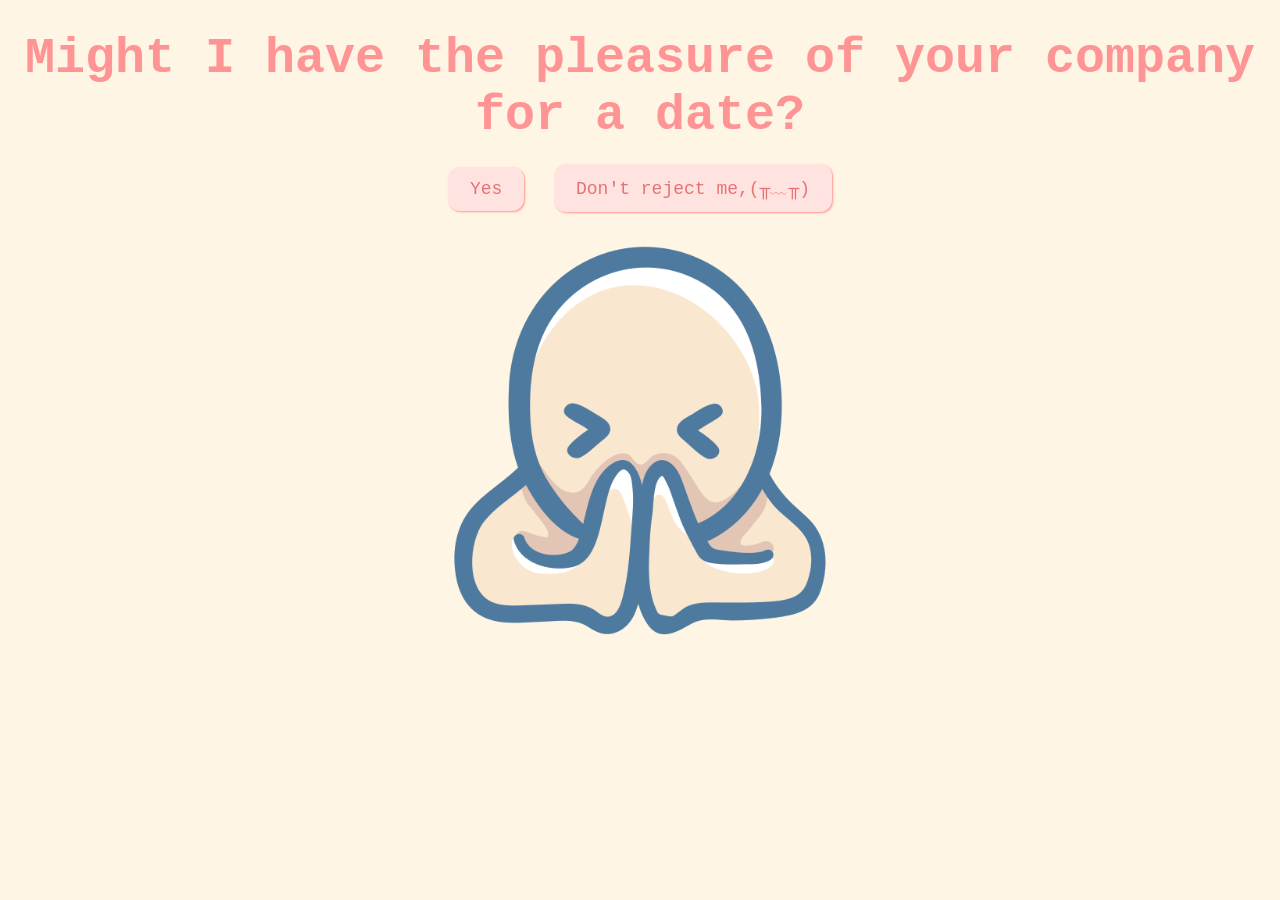
<file: index.html>
<!DOCTYPE html>
<html lang="en">
  <head>
    <meta charset="UTF-8" />
    <meta name="viewport" content="width=device-width, initial-scale=1.0" />
    <title>My babi</title>
    <link rel="stylesheet" href="css/valentine.css" />
  </head>
  <body>
    <div id="valentineQuestion"><b>Might I have the pleasure of your company for a date?</b></div>
    <button class="answerButton" onclick="location.href='thankyou.html'">
      Yes
    </button>
    <button class="answerButton" id="noButton"> Don't reject me,(╥﹏╥)</button>
    <br />
    <img src="please.png" height="498px" width="150px" alt="cat asking question" class="responsive" />

    <script>
      document
        .getElementById("noButton")
        .addEventListener("click", function () {
          var yesButton = document.querySelector(
            'button[onclick*="thankyou.html"]'
          );
          var currentFontSize = parseInt(
            window.getComputedStyle(yesButton).fontSize
          );
          yesButton.style.fontSize = currentFontSize + 10 + "px"; // Increase font size by 5px
        });
    </script>
  </body>
</html>
</file>
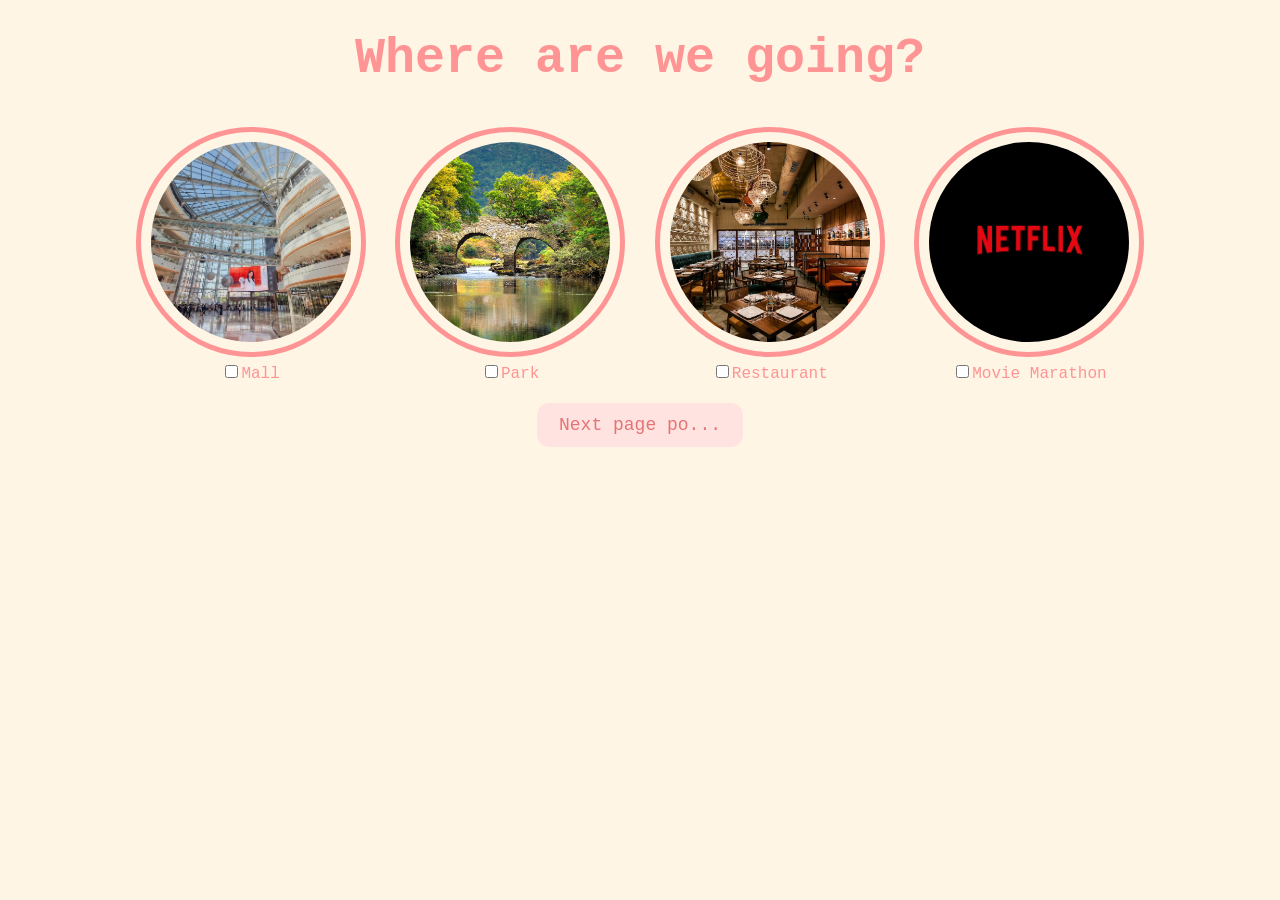
<file: activities.html>
<!DOCTYPE html>
<html lang="en">
  <head>
    <meta charset="UTF-8" />
    <meta name="viewport" content="width=device-width, initial-scale=1.0" />
    <title>Activities</title>
    <link rel="stylesheet" href="css/activities.css" />
  </head>
  <body>
    <div id="activityquestion"><b>Where are we going?</b></div>
    <div class="activities-selection">
      <div class="activity-item">
        <img src="activities/mall.jpg" alt="mall" />
        <label
          ><input
            type="checkbox"
            name="activities"
            value="mall"
          />Mall</label
        >
      </div>
      <div class="activity-item">
        <img src="activities/park.jpg" alt="park" />
        <label
          ><input
            type="checkbox"
            name="activities"
            value="park"
          />Park</label
        >
      </div>
      <div class="activity-item">
        <img src="activities/restau.jpeg" alt="restaurant" />
        <label
          ><input
            type="checkbox"
            name="activities"
            value="restaurant"
          />Restaurant</label
        >
      </div>
      <div class="activity-item">
        <img src="activities/cinema.jpg" alt="cinema" />
        <label
          ><input
            type="checkbox"
            name="activities"
            value="cinema"
          />Movie Marathon</label
        >
      </div>
    </div>
    <button class="button" onclick="saveActivities()">
      Next page po... 
    </button>
    <script>
      function saveActivities() {
        const values = Array.from(document.querySelectorAll('input[name="activities"]:checked')).map((input) => input.value);
        localStorage.setItem('monthsarryActivity', JSON.stringify(values));
        location.href = 'food.html';
      }
    </script>
  </body>
</html>
</file>
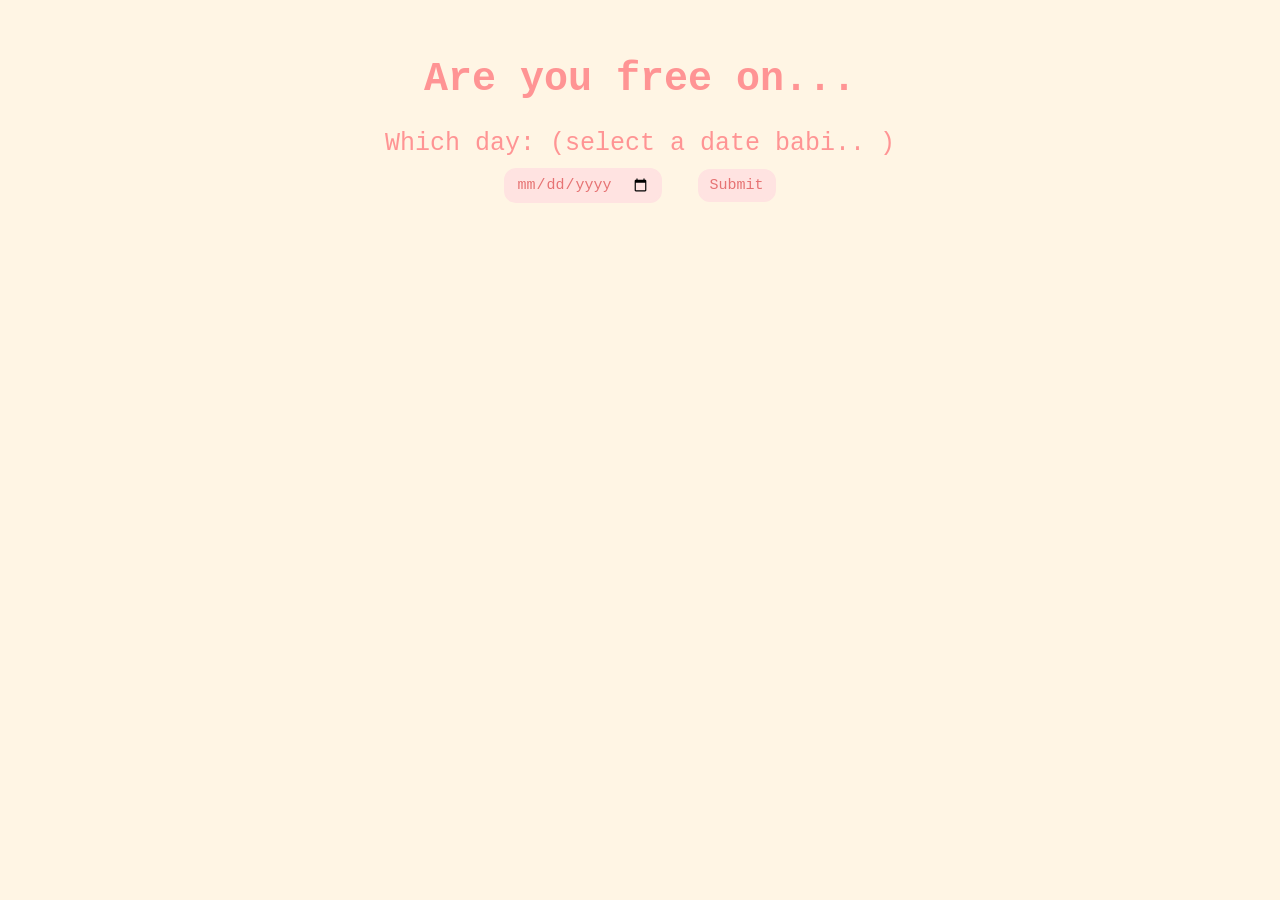
<file: date.html>
<!DOCTYPE html>
<html lang="en">
  <head>
    <meta charset="UTF-8" />
    <meta name="viewport" content="width=device-width, initial-scale=1.0" />
    <title>Date</title>
    <link rel="stylesheet" href="css/date.css" />
  </head>
  <body>
    <h1 title="choose a date">Are you free on...</h1>
    <form class="form-group">
      <label>Which day: (select a date babi.. )</label>
      <div>
        <input type="date" />
        <button class="button" type="submit" formaction="places.html">
          Submit
        </button>
      </div>
    </form>
    <script>
      document.querySelector('.form-group')?.addEventListener('submit', () => {
        const dateInput = document.querySelector('input[type="date"]');
        if (dateInput) {
          localStorage.setItem('monthsarryDate', dateInput.value || '');
        }
      });
    </script>
  </body>
</html>
</file>
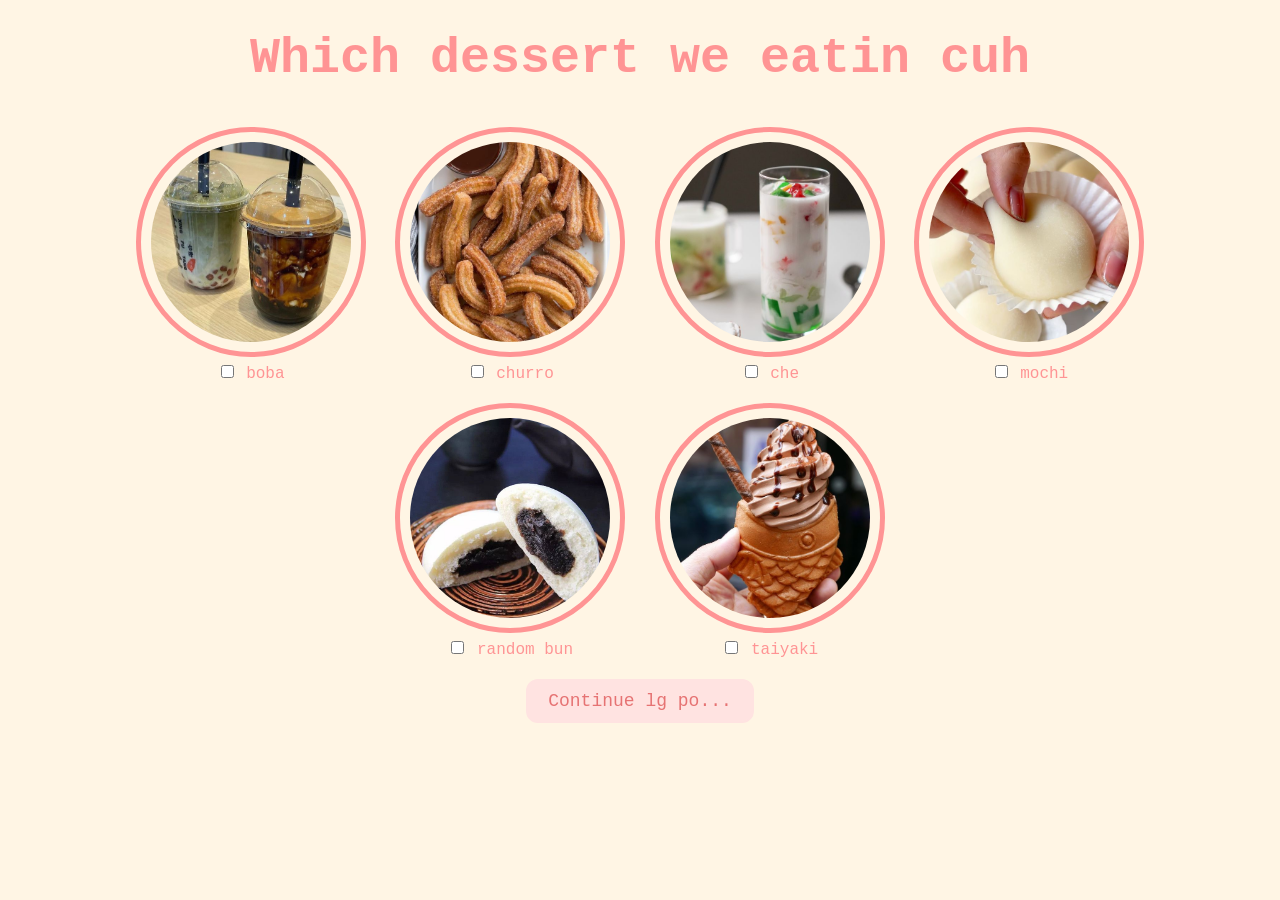
<file: dessert.html>
<!DOCTYPE html>
<html lang="en">
  <head>
    <meta charset="UTF-8" />
    <meta name="viewport" content="width=device-width, initial-scale=1.0" />
    <title>Dessert</title>
    <link rel="stylesheet" href="css/dessert.css" />
  </head>
  <body>
    <div id="dessertquestion">Which dessert we eatin cuh</div>

    <div class="dessert-selection">
      <div class="dessert-item">
        <img src="food/boba.jpeg" alt="boba" />
        <label
          ><input type="checkbox" name="dessert" value="boba" /> boba</label
        >
      </div>
      <div class="dessert-item">
        <img src="food/churro.jpeg" alt="churro" />
        <label
          ><input type="checkbox" name="dessert" value="churro" /> churro</label
        >
      </div>
      <div class="dessert-item">
        <img src="food/che.jpeg" alt="che" />
        <label><input type="checkbox" name="dessert" value="che" /> che</label>
      </div>
      <div class="dessert-item">
        <img src="food/mochi.jpeg" alt="mochi" />
        <label
          ><input type="checkbox" name="dessert" value="mochi" /> mochi</label
        >
      </div>
      <div class="dessert-item">
        <img src="food/randombun.jpeg" alt="randombun" />
        <label
          ><input type="checkbox" name="dessert" value="randombun" /> random
          bun</label
        >
      </div>
      <div class="dessert-item">
        <img src="food/taiyaki.jpeg" alt="taiyaki" />
        <label
          ><input type="checkbox" name="dessert" value="taiyaki" />
          taiyaki</label
        >
      </div>
    </div>
    <div class="button-row">
      <button class="button" onclick="saveDessert()">
        Continue lg po...
      </button>
    </div>
    <script>
      function saveDessert() {
        const values = Array.from(document.querySelectorAll('input[name="dessert"]:checked')).map((input) => input.value);
        localStorage.setItem('monthsarryDessert', JSON.stringify(values));
        location.href = 'letter.html';
      }
    </script>
  </body>
</html>
</file>
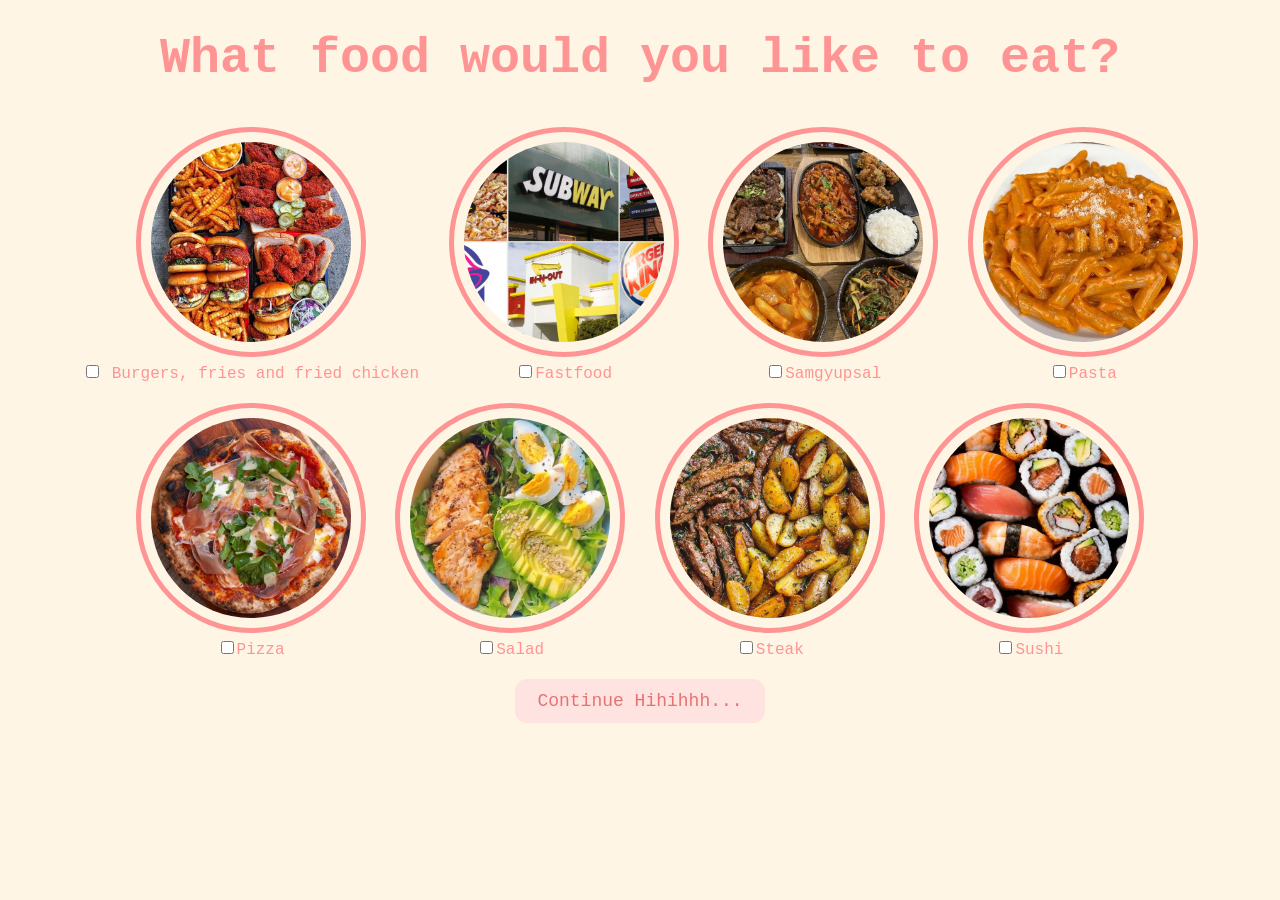
<file: food.html>
<!DOCTYPE html>
<html lang="en">
  <head>
    <meta charset="UTF-8" />
    <meta name="viewport" content="width=device-width, initial-scale=1.0" />
    <title>Food Selection</title>
    <link rel="stylesheet" href="css/food.css" />
  </head>
  <body>
    <div id="foodquestion">
      <b>What food would you like to eat?</b>
    </div>

    <div class="food-selection">
      <div class="food-item">
        <img src="food/burgers.jpeg" alt="Burgers, fries and fried chicken" />
        <label
          ><input
            type="checkbox"
            name="food"
            value="Burgers, fries and fried chicken"
          />
          Burgers, fries and fried chicken</label
        >
      </div>
      <div class="food-item">
        <img src="food/fastfood.jpg" alt="Fastfood" />
        <label
          ><input type="checkbox" name="food" value="Fastfood" />Fastfood</label
        >
      </div>
      <div class="food-item">
        <img src="food/samgyupsal.jpeg" alt="Samgyupsal" />
        <label
          ><input type="checkbox" name="food" value="Samgyupsal" />Samgyupsal</label
        >
      </div>
      <div class="food-item">
        <img src="food/pasta.jpeg" alt="pasta" />
        <label><input type="checkbox" name="food" value="pasta" />Pasta</label>
      </div>
      <div class="food-item">
        <img src="food/pizza.jpeg" alt="pizza" />
        <label><input type="checkbox" name="food" value="pizza" />Pizza</label>
      </div>
      <div class="food-item">
        <img src="food/salad.jpeg" alt="salad" />
        <label><input type="checkbox" name="food" value="salad" />Salad</label>
      </div>
      <div class="food-item">
        <img src="food/steak.jpeg" alt="steak" />
        <label><input type="checkbox" name="food" value="steak" />Steak</label>
      </div>
      <div class="food-item">
        <img src="food/sushi.jpeg" alt="sushi" />
        <label><input type="checkbox" name="food" value="sushi" />Sushi</label>
      </div>
    </div>
    <button class="button" onclick="saveFood()">
      Continue Hihihhh... 
    </button>
    <script>
      function saveFood() {
        const values = Array.from(document.querySelectorAll('input[name="food"]:checked')).map((input) => input.value);
        localStorage.setItem('monthsarryFood', JSON.stringify(values));
        location.href = 'dessert.html';
      }
    </script>
  </body>
</html>
</file>
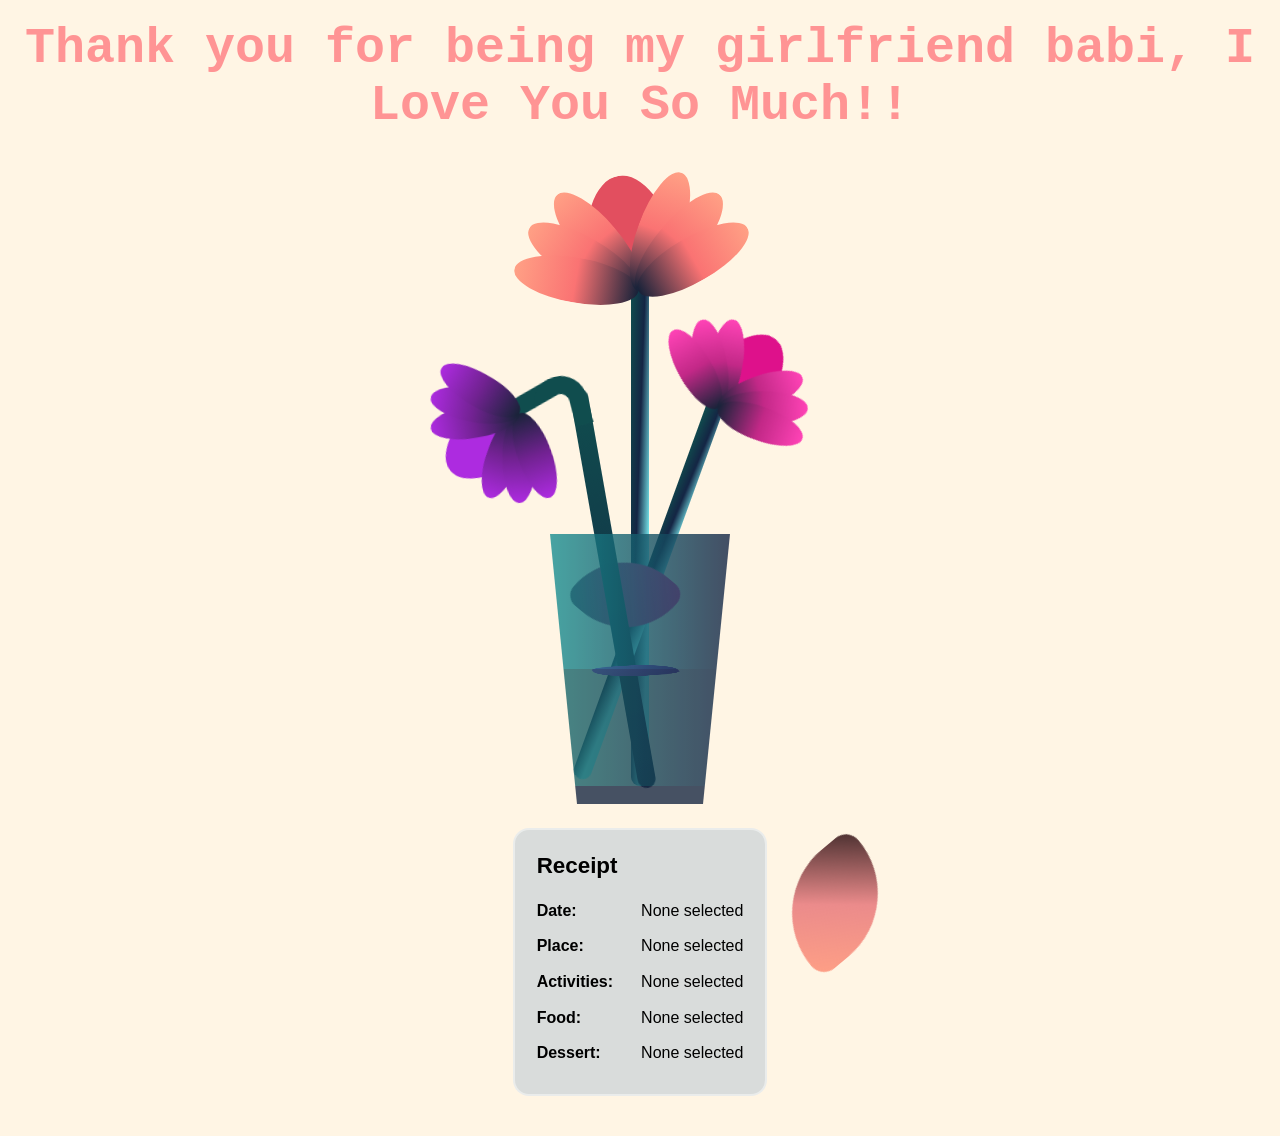
<file: lastpage.html>
<!DOCTYPE html>
<html lang="en">
  <head>
    <meta charset="UTF-8" />
    <meta name="viewport" content="width=device-width, initial-scale=1.0" />
    <title>Iloveyou Babi!</title>
    <link rel="stylesheet" href="css/flower.css" />
    <style>
      body {
        overflow: visible;
      }
      .receipt {
        max-width: 620px;
        margin: 24px auto 40px;
        padding: 18px 22px;
        border: 2px solid rgba(255, 255, 255, 0.45);
        border-radius: 16px;
        background: #0054a926;
        color: #000000;
        font-family: sans-serif;
        line-height: 1.6;
      }
      .receipt h2 {
        margin: 0 0 14px;
        font-size: 1.4rem;
      }
      .receipt .receipt-item {
        margin-bottom: 10px;
      }
      .receipt .receipt-item strong {
        display: inline-block;
        min-width: 100px;
      }
    </style>
  </head>
  <body>
    <div id="thankyou"><b>Thank you for being my girlfriend babi, I Love You So Much!!</b></div>
    <div class="flower">
      <div class="f-wrapper">
        <div class="flower__line"></div>
        <div class="f">
          <div class="flower__leaf flower__leaf--1"></div>
          <div class="flower__leaf flower__leaf--2"></div>
          <div class="flower__leaf flower__leaf--3"></div>
          <div class="flower__leaf flower__leaf--4"></div>
          <div class="flower__leaf flower__leaf--5"></div>
          <div class="flower__leaf flower__leaf--6"></div>
          <div class="flower__leaf flower__leaf--7"></div>
          <div
            class="flower__leaf flower__leaf--8 flower__fall-down--yellow"
          ></div>
        </div>
      </div>

      <div class="f-wrapper f-wrapper--2">
        <div class="flower__line"></div>
        <div class="f">
          <div class="flower__leaf flower__leaf--1"></div>
          <div class="flower__leaf flower__leaf--2"></div>
          <div class="flower__leaf flower__leaf--3"></div>
          <div class="flower__leaf flower__leaf--4"></div>
          <div class="flower__leaf flower__leaf--5"></div>
          <div class="flower__leaf flower__leaf--6"></div>
          <div class="flower__leaf flower__leaf--7"></div>
          <div
            class="flower__leaf flower__leaf--8 flower__fall-down--pink"
          ></div>
        </div>
      </div>

      <div class="f-wrapper f-wrapper--3">
        <div class="flower__line"></div>
        <div class="f">
          <div class="flower__leaf flower__leaf--1"></div>
          <div class="flower__leaf flower__leaf--2"></div>
          <div class="flower__leaf flower__leaf--3"></div>
          <div class="flower__leaf flower__leaf--4"></div>
          <div class="flower__leaf flower__leaf--5"></div>
          <div class="flower__leaf flower__leaf--6"></div>
          <div class="flower__leaf flower__leaf--7"></div>
          <div
            class="flower__leaf flower__leaf--8 flower__fall-down--purple"
          ></div>
        </div>
      </div>
      <div class="flower__glass"></div>
    </div>
    <div id="receipt" class="receipt">
      <h2>Receipt</h2>
      <div class="receipt-item"><strong>Date:</strong> <span id="receipt-date">Loading...</span></div>
      <div class="receipt-item"><strong>Place:</strong> <span id="receipt-place">Loading...</span></div>
      <div class="receipt-item"><strong>Activities:</strong> <span id="receipt-activity">Loading...</span></div>
      <div class="receipt-item"><strong>Food:</strong> <span id="receipt-food">Loading...</span></div>
      <div class="receipt-item"><strong>Dessert:</strong> <span id="receipt-dessert">Loading...</span></div>
    </div>
    <script>
      function getStoredValues(key) {
        const raw = localStorage.getItem(key);
        if (!raw) {
          return [];
        }
        try {
          const parsed = JSON.parse(raw);
          return Array.isArray(parsed) ? parsed : [parsed];
        } catch (error) {
          return [raw];
        }
      }

      function formatStored(key, emptyText) {
        const values = getStoredValues(key);
        return values.length ? values.join(', ') : emptyText;
      }

      function renderReceipt() {
        document.getElementById('receipt-date').textContent =
          localStorage.getItem('monthsarryDate') || 'None selected';
        document.getElementById('receipt-place').textContent = formatStored('monthsarryPlace', 'None selected');
        document.getElementById('receipt-activity').textContent = formatStored('monthsarryActivity', 'None selected');
        document.getElementById('receipt-food').textContent = formatStored('monthsarryFood', 'None selected');
        document.getElementById('receipt-dessert').textContent = formatStored('monthsarryDessert', 'None selected');
      }

      document.addEventListener('DOMContentLoaded', renderReceipt);
    </script>
  </body>
</html>
</file>
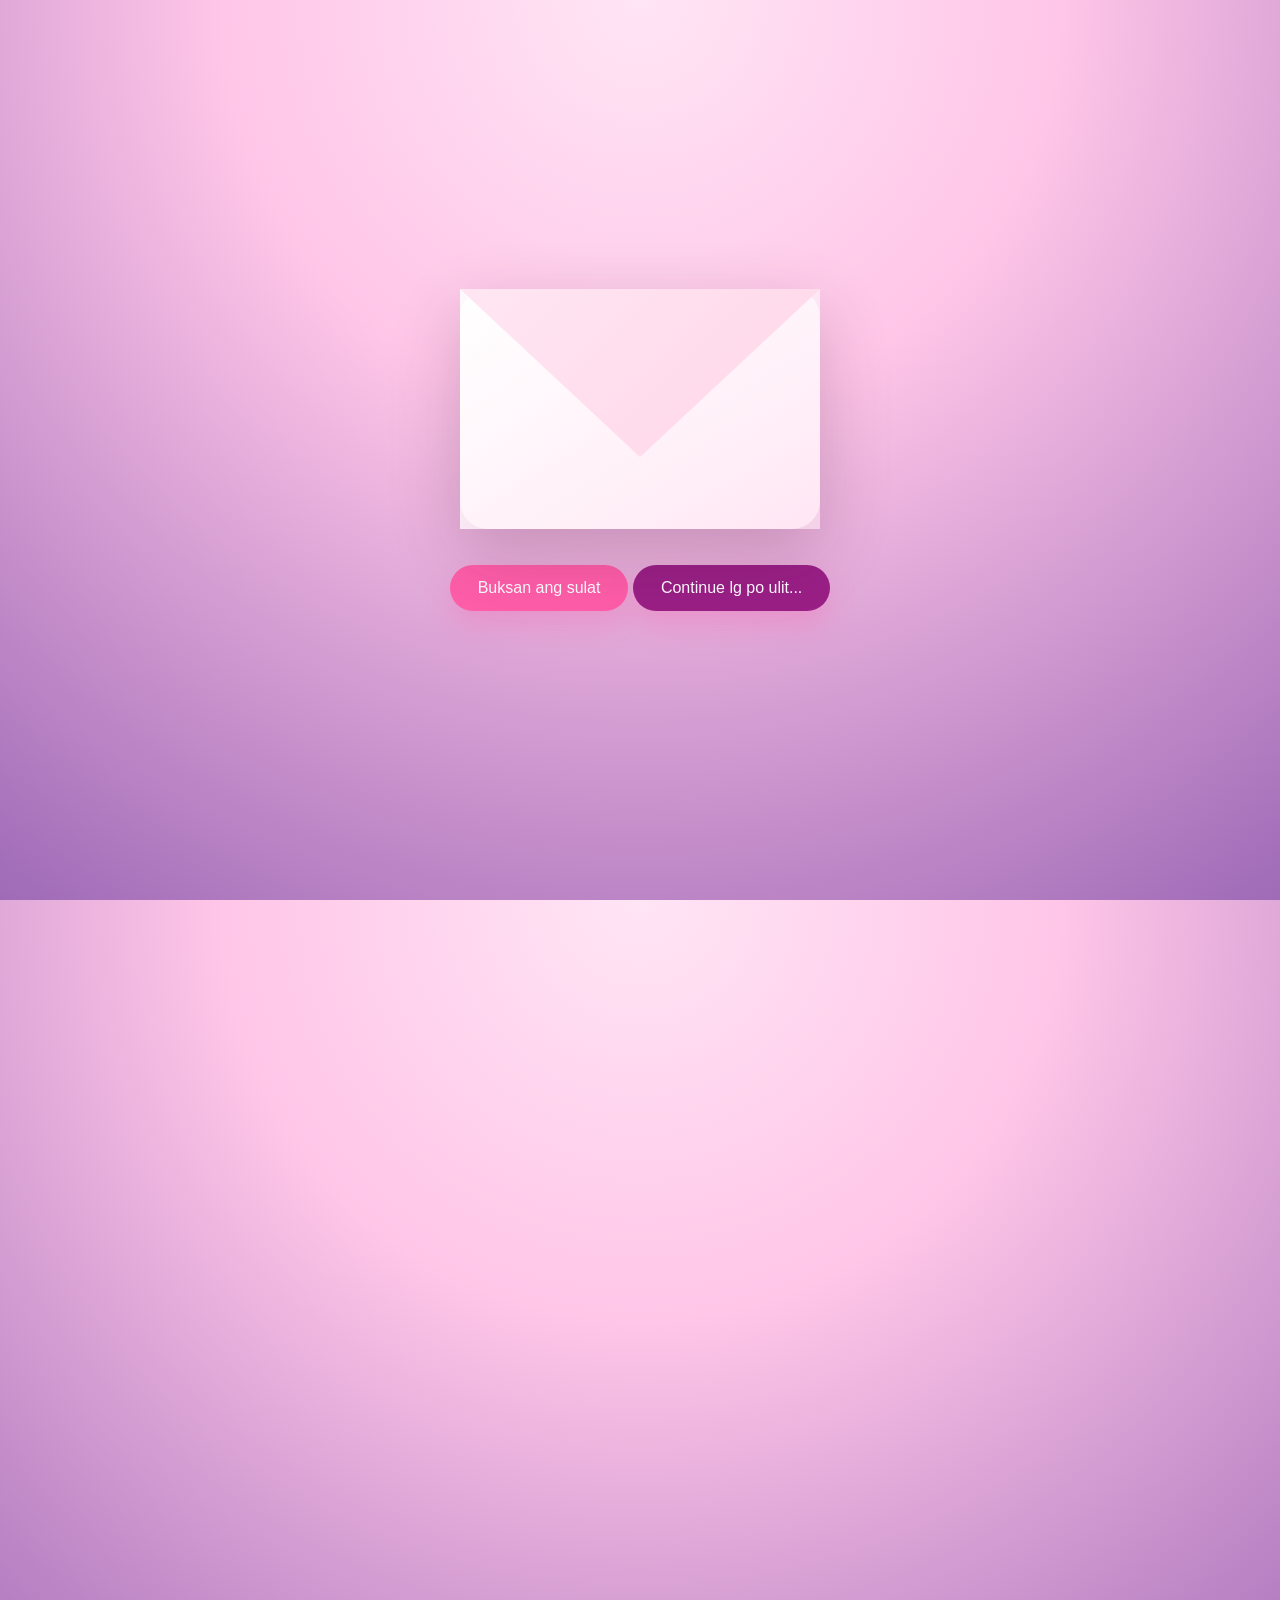
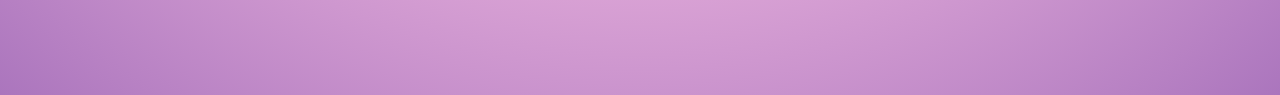
<file: letter.html>
<!DOCTYPE html>
<html lang="en">
  <head>
    <meta charset="UTF-8" />
    <meta name="viewport" content="width=device-width, initial-scale=1.0" />
    <title>Letter</title>
    <link rel="stylesheet" href="css/flower.css" />
    <style>
      body {
        margin: 0;
        min-height: 100vh;
        display: flex;
        align-items: center;
        justify-content: center;
        background: radial-gradient(circle at top, #ffe5f5 0%, #ffc6e8 38%, #9f6ab7 100%);
        color: #2d1437;
        font-family: 'Segoe UI', Tahoma, Geneva, Verdana, sans-serif;
        overflow: visible;
      }
      #letter-app {
        width: min(100%, 740px);
        text-align: center;
        position: relative;
        padding: 24px;
      }
      .envelope {
        width: 360px;
        height: 240px;
        margin: 0 auto 24px;
        position: relative;
        border-radius: 28px;
        background: linear-gradient(180deg, #ffffff 0%, #ffe6f0 100%);
        box-shadow: 0 25px 70px rgba(63, 22, 54, 0.24);
        cursor: pointer;
        overflow: visible;
        transition: transform 0.35s ease, height 0.35s ease;
        z-index: 1;
      }
      .envelope.open {
        height: 320px;
      }
      .envelope:hover {
        transform: translateY(-4px);
      }
      .envelope::before {
        content: '';
        position: absolute;
        inset: 0;
        background: linear-gradient(135deg, rgba(255, 255, 255, 0.9), rgba(255, 230, 245, 0.7));
        z-index: 2;
      }
      .envelope::after {
        content: '';
        position: absolute;
        inset: 0;
        background: linear-gradient(135deg, #ffe6f2 0%, #ffd3e7 100%);
        clip-path: polygon(0 0, 100% 0, 50% 70%, 0 0);
        transition: transform 0.4s ease;
        transform-origin: top;
        z-index: 2;
      }
      .envelope.open::after {
        transform: translateY(-105%);
      }
      .letter {
        position: absolute;
        top: 40%;
        left: 50%;
        width: 88%;
        height: 390%;
        transform: translate(-50%, 18%) scale(0.94);
        background: #ffffff;
        border-radius: 20px;
        box-shadow: 0 14px 32px rgba(0, 0, 0, 0.12);
        padding: 22px 24px;
        opacity: 0;
        pointer-events: none;
        transition: transform 0.4s ease, opacity 0.4s ease;
        text-align: left;
        z-index: 3;
      }
      .envelope.open .letter {
        opacity: 1;
        transform: translate(-50%, -12%) scale(1);
        pointer-events: auto;
      }
      .letter h1 {
        margin: 0 0 10px;
        font-size: 2rem;
        color: #b01d6f;
      }
      .letter p {
        margin: 0 0 15px;
        color: #4a2b44;
        line-height: 1.7;
        font-size: 1rem;
        opacity: 0;
        transform: translateY(10px);
        transition: opacity 0.35s ease, transform 0.35s ease;
      }
      .envelope.open .letter p {
        opacity: 1;
        transform: translateY(0);
      }
      .surprise {
        display: inline-block;
        font-size: 2rem;
        font-weight: 900;
        color: #d31f70;
        line-height: 1.2;
        letter-spacing: 0.04em;
        margin-top: 18px;
        opacity: 0;
        transform: translateY(8px);
        transition: opacity 0.4s ease, transform 0.4s ease;
      }
      .envelope.open .surprise {
        opacity: 1;
        transform: translateY(0);
      }
      .action-button {
        border: none;
        background: #ff5ea9;
        color: #ffffff;
        font-size: 1rem;
        padding: 14px 28px;
        border-radius: 999px;
        cursor: pointer;
        box-shadow: 0 16px 28px rgba(255, 94, 169, 0.26);
        transition: transform 0.22s ease, background 0.22s ease;
      }
      .action-button:hover {
        transform: translateY(-2px);
        background: #ff2d8d;
      }
      .hearts {
        position: absolute;
        inset: 0;
        pointer-events: none;
      }
      .heart {
        position: absolute;
        width: 16px;
        height: 16px;
        background: #ff3d90;
        transform: rotate(45deg);
        opacity: 0;
      }
      .heart::before,
      .heart::after {
        content: '';
        position: absolute;
        width: 16px;
        height: 16px;
        background: #ff3d90;
        border-radius: 50%;
      }
      .heart::before {
        top: -8px;
        left: 0;
      }
      .heart::after {
        top: 0;
        left: 8px;
      }
      .typewriter {
        display: inline-block;
        overflow: hidden;
        white-space: nowrap;
        border-right: 0.1em solid rgba(0, 0, 0, 0.4);
        animation: blink 0.8s step-end infinite;
      }
      @keyframes floatUp {
        0% {
          opacity: 0;
          transform: translate3d(0, 0, 0) scale(0.8) rotate(45deg);
        }
        20% {
          opacity: 1;
        }
        100% {
          opacity: 0;
          transform: translate3d(var(--dx), -210px, 0) scale(0.45) rotate(45deg);
        }
      }
      @keyframes blink {
        0%,
        100% {
          border-color: rgba(0, 0, 0, 0.4);
        }
        50% {
          border-color: transparent;
        }
      }
    </style>
  </head>
  <body>
    <div id="letter-app">
      <div class="envelope" id="envelope" aria-label="Open the surprise letter">
        <div class="letter" id="letter">
          <h1>Para sa aking pinakamamahal</h1>
          <p class="letter-line">Bawat umaga na kasama kita, para bang muling nabubuo ang mundo ko.</p>
          <p class="letter-line">Ang ngiti mo ang naging liwanag ko sa bawat araw na madilim, at ang iyong tawa ang musika sa puso ko.</p>
          <p class="letter-line">Sa bawat simpleng usapan at tahimik na sandali, nararamdaman ko kung gaano ako pinagpala na ikaw ang nasa tabi ko.</p>
          <p class="letter-line">Mahal ko ang paraan kung paano mo nakita ang maganda kahit sa mga maliliit na bagay, at kung paano mo pinaparamdam sa akin na may tahanan ako sa iyong mga yakap.</p>
          <p class="letter-line">Hindi lang kita mahal dahil ikaw ay mabait, maalalahanin, at matalino minamahal kita dahil sa dami ng pag-asa na pinapalakas mo sa puso ko.</p>
          <p class="letter-line">Kapag nararamdaman kong pagod na ako, ikaw ang nagbibigay lakas. Kapag natutuwa ako, ikaw ang unang naiisip ko.</p>
          <p class="letter-line">Hindi ko maipaliwanag ang kagandahan ng mundo kapag kasama ka, pero alam kong bawat sandali ay mas naging totoo at mas naging makulay dahil sa iyo.</p>
          <p class="letter-line">Salamat sa pag-intindi sa akin, salamat sa pag-aalaga sa puso ko, at salamat sa pagiging ikaw ang pinakaimportanteng tao sa buhay ko.</p>
          <p class="letter-line">Kung sa aking mga mata, ikaw ang aking pangarap, sana sa iyong puso ay ikaw rin ang aking tahanan.</p>
          <p class="surprise" id="surpriseText"></p>
        </div>
      </div>
      <button class="action-button" id="openButton">Buksan ang sulat</button>
      <button class="action-button" id="continueButton" style="margin-top: 12px; background: #9a1f86;">
        Continue lg po ulit...
      </button>
      <div class="hearts" id="hearts"></div>
    </div>
    <script>
      const envelope = document.getElementById('envelope');
      const openButton = document.getElementById('openButton');
      const continueButton = document.getElementById('continueButton');
      const surpriseText = document.getElementById('surpriseText');
      const hearts = document.getElementById('hearts');
      let opened = false;
      const message = 'MAHAL NA MAHAL KITA BABI 💖';

      function createHeart(x) {
        const heart = document.createElement('div');
        heart.className = 'heart';
        heart.style.left = x + 'px';
        heart.style.setProperty('--dx', (Math.random() * 140 - 70) + 'px');
        heart.style.animation = `floatUp ${2.2 + Math.random() * 0.8}s ease forwards`;
        hearts.appendChild(heart);
        setTimeout(() => heart.remove(), 2600);
      }

      function showSurprise() {
        surpriseText.classList.add('typewriter');
        surpriseText.textContent = '';
        let index = 0;
        const timer = setInterval(() => {
          surpriseText.textContent += message[index];
          index += 1;
          if (index === message.length) {
            clearInterval(timer);
            surpriseText.classList.remove('typewriter');
            openButton.textContent = 'Buksan muli';
          }
        }, 110);
        for (let i = 0; i < 18; i += 1) {
          setTimeout(() => createHeart(60 + Math.random() * 220), i * 100);
        }
      }

      function toggleLetter() {
        opened = !opened;
        envelope.classList.toggle('open', opened);
        if (opened) {
          showSurprise();
          openButton.textContent = 'Buksan muli';
        } else {
          surpriseText.textContent = '';
          surpriseText.classList.remove('typewriter');
          openButton.textContent = 'Buksan ang sulat';
        }
      }

      envelope.addEventListener('click', toggleLetter);
      openButton.addEventListener('click', toggleLetter);
      continueButton.addEventListener('click', () => {
        location.href = 'lastpage.html';
      });
    </script>
  </body>
</html>
</file>
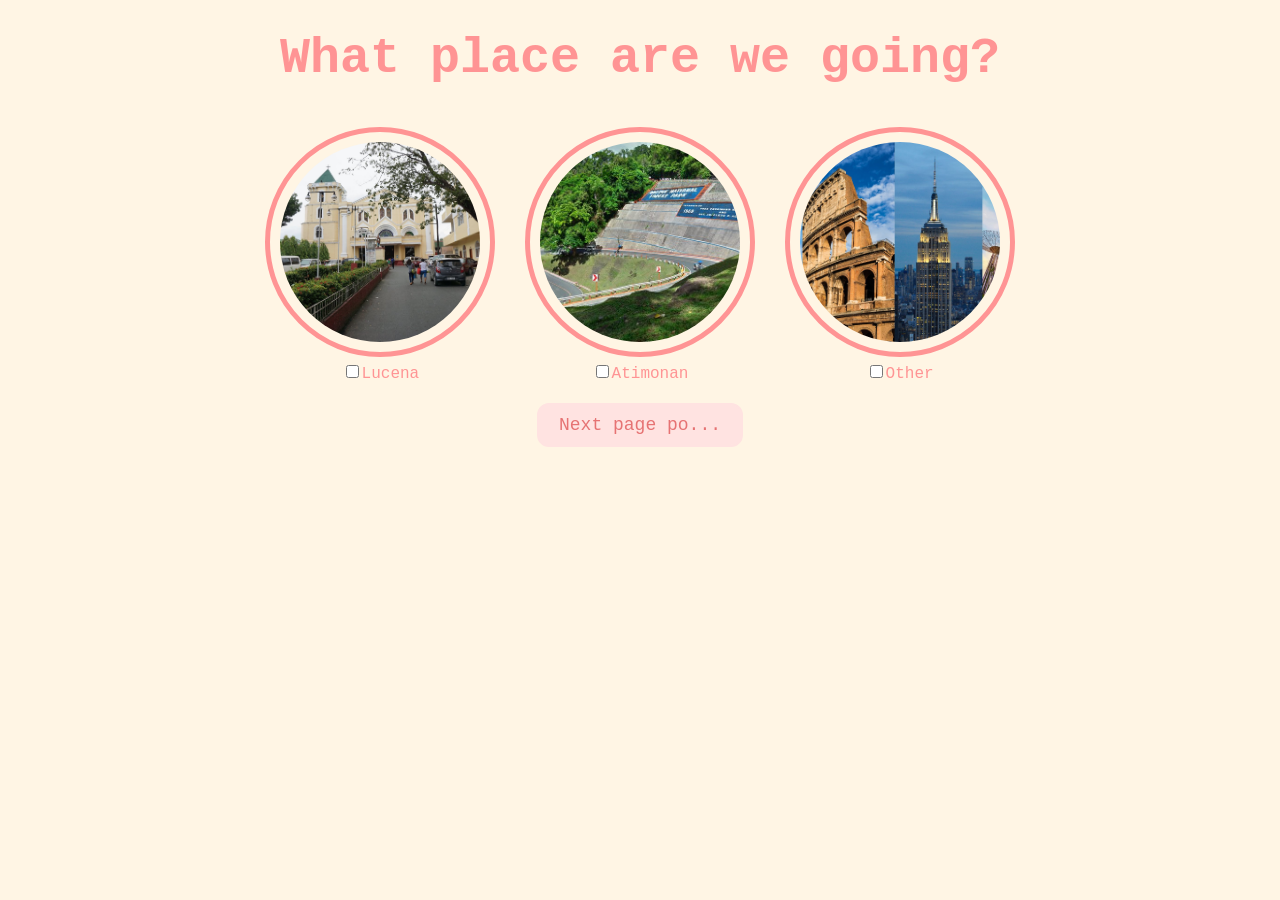
<file: places.html>
<!DOCTYPE html>
<html lang="en">
  <head>
    <meta charset="UTF-8" />
    <meta name="viewport" content="width=device-width, initial-scale=1.0" />
    <title>Places</title>
    <link rel="stylesheet" href="css/activities.css" />
  </head>
  <body>
    <div id="activityquestion"><b>What place are we going?</b></div>
    <div class="activities-selection">
      <div class="activity-item">
        <img src="places/lucena.jpg" alt="lucena" />
        <label
          ><input
            type="checkbox"
            name="activities"
            value="lucena"
          />Lucena</label
        >
      </div>
      <div class="activity-item">
        <img src="places/atimonan.jpg" alt="atimonan" />
        <label
          ><input
            type="checkbox"
            name="activities"
            value="atimonan"
          />Atimonan</label
        >
      </div>
      <div class="activity-item">
        <img src="places/other.jpg" alt="other" />
        <label
          ><input
            type="checkbox"
            name="activities"
            value="other"
          />Other</label
        >
      </div>
    </div>
    <button class="button" onclick="savePlaces()">
      Next page po... 
    </button>
    <script>
      function savePlaces() {
        const values = Array.from(document.querySelectorAll('input[name="activities"]:checked')).map((input) => input.value);
        localStorage.setItem('monthsarryPlace', JSON.stringify(values));
        location.href = 'activities.html';
      }
    </script>
  </body>
</html>
</file>
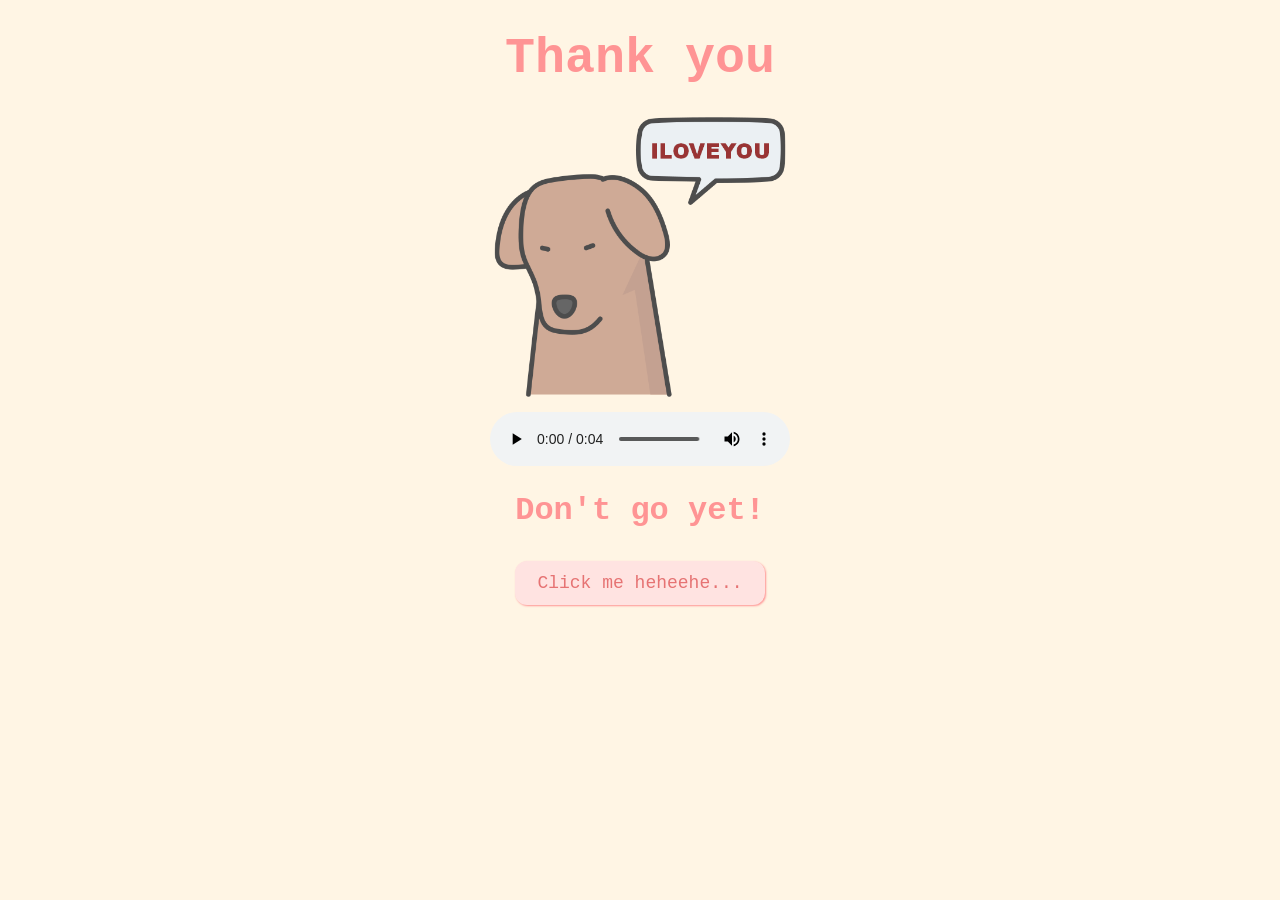
<file: thankyou.html>
<!DOCTYPE html>
<html lang="en">
  <head>
    <meta charset="UTF-8" />
    <meta name="viewport" content="width=device-width, initial-scale=1.0" />
    <title>Thank you</title>
    <link rel="stylesheet" href="css/lastpage.css" />
  </head>
  <body>
    <div id="thankyou"><b>Thank you</b></div>

    <img height="300px" id="rizz" src="iloveyou.png" alt="rizzler god" class="responsive" />
    <br />
    <audio controls autoplay loop>
      <source src="congratulations.mp3" type="audio/mpeg" />
      Your browser does not support the audio element.
    </audio>
    <h1>Don't go yet!</h1>
    <button class="button" onclick="location.href='date.html'">
      Click me heheehe... 
    </button>
  </body>
</html>
</file>
<file: css/valentine.css>
body {
  text-align: center;
  margin-top: 30px;
  font-family: "Courier";
  background-color: #fff5e4;
  color: #ff9494;
}

img {
  height: 400px;
  width: auto;
  padding: 10px;
}

#valentineQuestion {
  font-size: 50px;
  margin-bottom: 10px;
}
.answerButton {
  padding: 10px 20px;
  font-size: 18px;
  cursor: pointer;
  margin: 10px;
  font-family: "courier";
  margin-bottom: 20px;
  background-color: #ffe3e1;
  color: #e67373;
  border-radius: 12px;
  border: 2px solid #ffe3e1;
  box-shadow: 1px 1px 2px #ff9494;
  transition: 0.3s;
}

.answerButton:hover {
  background-color: #ff9494;
  color: #ffe3e1;
  border: 2px solid #ff9494;
  box-shadow: 1px 1px 2px #ffe3e1;
}
</file>
<file: css/activities.css>
body {
  text-align: center;
  margin-top: 30px;
  font-family: "Courier";
  background-color: #fff5e4;
  color: #ff9494;
}
#activityquestion {
  font-size: 50px;
  margin-bottom: 30px;
}
.activity-item {
  display: inline-block;
  margin: 10px;
  vertical-align: top;
  color: #ff9494;
}
.activity-item img {
  height: 200px;
  width: 200px;
  border-radius: 50%;
  border: 5px solid #ff9494;
  object-fit: cover;
  padding: 10px;
}
.activity-item label {
  display: block;
}
.button {
  padding: 10px 20px;
  font-size: 18px;
  cursor: pointer;
  margin: 10px;
  font-family: "courier";
  margin-bottom: 20px;
  background-color: #ffe3e1;
  color: #e67373;
  border-radius: 12px;
  border: 2px solid #ffe3e1;
}
</file>
<file: css/date.css>
body {
  text-align: center;
  margin-top: 30px;
  font-family: "Courier";
  background-color: #fff5e4;
  color: #ff9494;
  display: flex;
  flex-direction: column;
}
h1 {
  font-size: 40px;
}

form .header {
  width: 100%;
  display: flex;
  font-size: 20px;
  margin-bottom: 20px;
  color: #ff9494;
}

.form-group {
  display: flex;
  flex-direction: column;
  justify-content: center;
  font-size: 25px;
}

.button {
  padding: 6px 10px;
  font-size: 15px;
  cursor: pointer;
  margin: 10px;
  font-family: "courier";
  margin-bottom: 10px;
  background-color: #ffe3e1;
  color: #e67373;
  border-radius: 12px;
  border: 2px solid #ffe3e1;
  transition: 0.3s;
}

.button:hover {
  background-color: #ff9494;
  color: #ffe3e1;
  border: 2px solid #ff9494;
}

input[type="date"] {
  padding: 6px 10px;
  font-size: 15px;
  cursor: pointer;
  margin: 10px;
  font-family: "courier";
  margin-bottom: 10px;
  background-color: #ffe3e1;
  color: #e67373;
  border-radius: 12px;
  border: 2px solid #ffe3e1;
}
</file>
<file: css/dessert.css>
body {
  text-align: center;
  margin-top: 30px;
  font-family: courier;
  background-color: #fff5e4;
  color: #ff9494;
}
#dessertquestion {
  font-size: 50px;
  margin-bottom: 30px;
  font-weight: bold;
}
.dessert-item {
  display: inline-table;
  margin: 10px;
  vertical-align: top;
  color: #ff9494;
}
.dessert-item img {
  height: 200px;
  width: 200px;
  border-radius: 50%;
  border: 5px solid #ff9494;
  object-fit: cover;
  padding: 10px;
}
.dessert-item label {
  display: block;
}
.button {
  padding: 10px 20px;
  font-size: 18px;
  cursor: pointer;
  margin: 10px;
  font-family: "courier";
  margin-bottom: 20px;
  background-color: #ffe3e1;
  color: #e67373;
  border-radius: 12px;
  border: 2px solid #ffe3e1;
}
</file>
<file: css/food.css>
body {
  text-align: center;
  margin-top: 30px;
  font-family: "Courier";
  background-color: #fff5e4;
  color: #ff9494;
}
#foodquestion {
  font-size: 50px;
  margin-bottom: 30px;
}
.food-item {
  display: inline-block;
  margin: 10px;
  vertical-align: top;
  color: #ff9494;
}
.food-item img {
  height: 200px;
  width: 200px;
  border-radius: 50%;
  border: 5px solid #ff9494;
  object-fit: cover;
  padding: 10px;
}
.food-item label {
  display: block;
}
.button {
  padding: 10px 20px;
  font-size: 18px;
  cursor: pointer;
  margin: 10px;
  font-family: "courier";
  margin-bottom: 20px;
  background-color: #ffe3e1;
  color: #e67373;
  border-radius: 12px;
  border: 2px solid #ffe3e1;
}
</file>
<file: css/flower.css>
*,
*::after,
*::before{
    padding: 0;
    margin: 0;
    box-sizing: border-box;
}

:root{
    --color-bg: linear-gradient(to top,#010329,#000005);
    --color-glass:linear-gradient(to left,#142544,#1a9092);
    --color-water:linear-gradient(to left,#142544,#1b6d6e);
}

body{
    background-color: #FFF5E4;
    min-height: 100vh;
    display: flex;
    flex-direction: column; /* Change the direction to column */
    align-items: center;
    justify-content: flex-start; /* Align items to the start of the container */
    overflow: hidden;
	color: #FF9494;
	font-family: courier;
}

#thankyou {
    width: 100%; /* Ensure it spans the full width */
    text-align: center; /* Keep the text centered */
    margin-top: 20px; /* Add some space at the top */
    z-index: 1000; /* Ensure it's above other elements if needed */
    position: relative; /* Adjust based on layout needs */
	margin-bottom: 400px;
	font-size: 50px;
}

.flower{
    position: relative;
}

.flower__glass{
    width:20vmin;
    height: 30vmin;
    background-image: var(--color-glass);
    clip-path: polygon(0 0, 100% 0, 85% 100%, 15% 100%);
    opacity: .8;
    position: relative;
}

.flower__glass::after{
    content: '';
    position: absolute;
    bottom: 0;
    left: 0;
    background-color: #182843;
    width: 100%;
    height: 2vmin;
}

.flower__glass::before{
    content: '';
    position: absolute;
    bottom: 0;
    left: 0;
    background-image: var(--color-water);
    width: 100%;
    height: 15vmin;
}

.f-wrapper{
    position: absolute;
    left: 45%;
    bottom: 2vmin;
}

.f-wrapper--2{
    left: 50%;
    bottom: 5%;
    transform-origin: 10% left;
    transform: rotate(20deg);
}

.f-wrapper--3{
    left: 30%;
    bottom: 5%;
    transform-origin: 10% left;
    transform: rotate(-10deg);
}

.f-wrapper--3 .flower__line{
    height: 45vmin;
    position: relative;
}

.f-wrapper--3 .flower__line::after{
    content: '';
    position: absolute;
    left:0;
    top: 0;
    width: 6vmin;
    height: 6vmin;
    transform: translate(-69%,-30%) rotate(-5deg);
    border-radius:10vmin 10vmin 0 0;
    border: 2vmin solid  #104d4e;
    border-bottom: transparent;
    border-left: transparent;
}

.f-wrapper--3 .flower__line::before{
    content: '';
    position: absolute;
    left:-40%;
    top: -1%;
    width: 6vmin;
    height: 2vmin;
    transform-origin: right;
    transform: translate(-100%,-80%) rotate(-20deg);
    background-color: #104d4e;
    border-radius: 2vmin;
}

.f-wrapper--3 .flower__line{
    background-image: linear-gradient(to top,#142544,#104d4e);
}


.f-wrapper--2 .flower__line{
    height: 45vmin;
}

.f-wrapper--2 .f{
    transform: translateX(-50%) rotate(20deg);
}

.f-wrapper--3 .f{
    transform: translate(-350%,-50%) rotate(-120deg);
}

.f-wrapper--2 .flower__leaf:not(:first-child){
    width: 3.8vmin;
    height: 10vmin;
    background-image: linear-gradient(to bottom, #ff43b6 ,#c22887, #1a233a 99%);
}

.f-wrapper--3 .flower__leaf:not(:first-child){
    width: 3.8vmin;
    height: 10vmin;
    background-image: linear-gradient(to bottom, #ad2be0 ,#712291, #1a233a 99%);
}

.f-wrapper--3 .flower__leaf--1{
    width: 8vmin;
    height: 10vmin;
    bottom: 2vmin;
    background-color: #ad2be0;
}

.f-wrapper--2 .flower__leaf--1{
    width: 8vmin;
    height: 10vmin;
    bottom: 2vmin;
    background-color: #de118b;
}

.f-wrapper--2 .f .flower__leaf--8{
    width: 10vmin;
    height: 9vmin;
    bottom: 3vmin;
    left: -30%;
    transform: rotate(-50deg);
    background-image: linear-gradient(to left bottom, #ff43b6 ,#4d1337);;
}

.f-wrapper--3 .f .flower__leaf--8{
    width: 10vmin;
    height: 9vmin;
    left: -10% !important;
    background-image: linear-gradient(to left bottom, #ad2be0 ,#712291);;
}

.flower__line{
    width: 2vmin;
    height: 56vmin;
    background-image: linear-gradient(to left top,#82fdff 20%,#142544,#104d4e);
    border-radius: 4vmin;
}

.f{
    position: absolute;
    top: 1vmin;
    left: 50%;
    transform: translateX(-50%) rotate(-10deg);
    width: 2vmin;
    height: 2vmin;
}


.flower__leaf{
    position: absolute;
    left: 50%;
    bottom: 2vmin;
    transform: translateX(-50%);
    width: 5vmin;
    height: 14vmin;
    background-image: linear-gradient(to bottom, #ffa085 ,#fa7373, #1a233a 99%);

    clip-path: ellipse(50% 50% at 50% 50%);
    transform-origin: center bottom;
    animation: open-flower 2s 1s backwards;
}

.flower__leaf--1{
    width: 10vmin;
    height: 12vmin;
    bottom: 3vmin;
    border-radius: 50% 50% 50% 50% / 80% 80% 20% 20%;
    background-color: #e24f5f;
    background-image: none;
    animation: open-flowe--middle  1.4s 1s backwards;
}

.flower__leaf--2{
    transform: translateX(-50%) rotate(-30deg);
}
.flower__leaf--3{
    transform: translateX(-50%) rotate(-50deg);
}
.flower__leaf--4{
    transform: translateX(-50%) rotate(-70deg);
}

.flower__leaf--5{
    transform: translateX(-50%) rotate(30deg);
}

.flower__leaf--6{
    transform: translateX(-50%) rotate(50deg);
}

.flower__leaf--7{
    transform: translateX(-50%) rotate(70deg);
}

.flower__leaf--8{
    width: 13vmin;
    height: 11vmin;
    bottom: 6vmin;
    left: -30%;
    border-radius: none;
    clip-path: none;
    border-radius: 10vmin 2vmin 10vmin 2vmin;
    transform: rotate(-55deg);
    background-image: linear-gradient(to left bottom, #ffa085 ,#eb8b8b,#492f2f 98%);
}

.flower__fall-down--yellow{
    animation: flower-fall-down-yellow  8s 1.2s linear forwards;
}

.flower__fall-down--pink{
    animation: flower-fall-down-pink  5s 1.2s linear forwards;
}

.flower__fall-down--purple{
    bottom: 4vmin;
    animation:flower-fall-down-purple  6s 1.2s linear forwards, flower-falling 6s 7.2s linear infinite;
}


@keyframes open-flower{
        0%{
            transform:  translateX(-50%) rotate(0);
        }
}

@keyframes open-flowe--middle {
    0%{
        opacity: 0;
        transform: translateX(-50%) scale(0);
    }
}

@keyframes flower-fall-down-pink {

    0%{
        transform: rotate(-55deg);
    }

    50%{
        transform: rotateX(-100deg);
    }

    100%{
        transform:translate(2vmin,28vmin);
    }

}

@keyframes flower-fall-down-yellow {

    0%{
        transform: rotate(-55deg);
    }

    50%{
        bottom: 3vmin;
        transform: rotateX(-100deg);
    }

    100%{
        transform:translate(2vmin,70vmin) rotate(150deg);
    }

}

@keyframes flower-fall-down-purple {

    0%{
        transform: rotate(-50deg);
    }

    25%{
        bottom: 1vmin ;
        transform: rotateX(-100deg);
        perspective: 0px;
    }

    50%{
        perspective: 0px;
        transform:translate(-30vmin,2vmin) rotate(90deg);
    }

    75%{
        perspective: 0px;
        transform:translate(-34vmin,-2vmin);
    }

    100%{
        transform-origin: center;
        transform:translate(-34vmin,-2vmin) rotateY(-80deg) rotateX(35deg);
    }

}

@keyframes flower-falling {
    0%,100%{
        transform-origin: center;
        transform:translate(-34vmin,-2vmin) rotateY(-80deg) rotateX(35deg);
    }

    25%{
        transform-origin: center;
        transform:translate(-34.4vmin,-2vmin) rotateY(-84deg) rotateX(35deg);
    }

    50%{
        transform-origin: center;
        transform:translate(-32vmin,-4.2vmin) rotateY(-80deg) rotateX(35deg);
    }

    75%{
        transform-origin: center;
        transform:translate(-36vmin,1.1vmin) rotateY(-80deg) rotateX(35deg);
    }
}
</file>
<file: css/lastpage.css>
body {
  text-align: center;
  margin-top: 30px;
  font-family: "Courier";
  background-color: #fff5e4;
  color: #ff9494;
}
#thankyou {
  font-size: 50px;
  margin-bottom: 20px;
}
#thankyou1 {
  font-size: 50px;
  margin-bottom: 20px;
}
.rizz {
  margin-bottom: 10 px;
}
.button {
  padding: 10px 20px;
  font-size: 18px;
  cursor: pointer;
  margin: 10px;
  font-family: "courier";
  margin-bottom: 20px;
  background-color: #ffe3e1;
  color: #e67373;
  border-radius: 12px;
  border: 2px solid #ffe3e1;
  box-shadow: 1px 1px 2px #ff9494;
  transition: 0.3s;
}

.button:hover {
  background-color: #ff9494;
  color: #ffe3e1;
  border: 2px solid #ff9494;
  box-shadow: 1px 1px 2px #ffe3e1;
}
</file>
